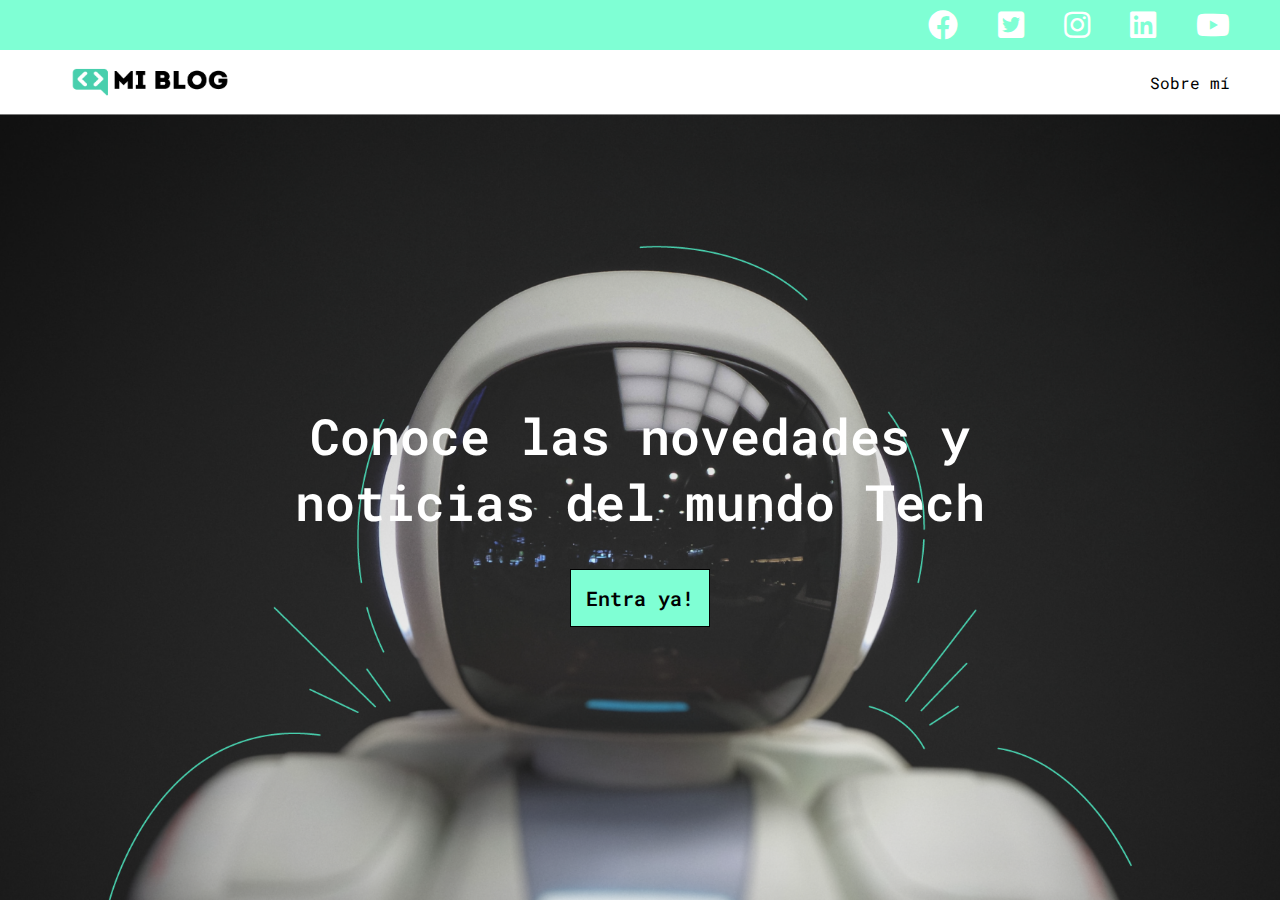
<file: index.html>
<!DOCTYPE html>
<html lang="en">
<head>
    <meta charset="UTF-8">
    <meta http-equiv="X-UA-Compatible" content="IE=edge">
    <meta name="viewport" content="width=device-width, initial-scale=1.0">
    <meta name="description" content="Página de un blog, clon de un blog">
    <meta name="keywords" content="blog, usuario, personal, práctica">
    <meta name="author" content="José Hernández" />
    <link rel="shortcut icon" type="image/jpg" href="assets/img/cover.png"/>
    <link rel="stylesheet" href="css/general_style.css">
    <link rel="stylesheet" href="css/tablet.css">
    <link rel="stylesheet" href="css/mobile.css">
    <link rel="preconnect" href="https://fonts.gstatic.com">
    <!--<link rel="stylesheet" href="assets/icons/fontawesome-free-6.1.1-web/css/all.min.css">-->
    <link rel="stylesheet" href="https://cdnjs.cloudflare.com/ajax/libs/font-awesome/5.15.3/css/all.min.css">
    <title>Index</title>
    <style>
        @import url('https://fonts.googleapis.com/css2?family=Roboto+Mono:ital,wght@0,100;0,200;0,300;0,400;0,500;0,600;0,700;1,100;1,200;1,300;1,400;1,500;1,600;1,700&family=Roboto+Slab:wght@100;200;300;400;500;600;700;800;900&family=Roboto:ital,wght@0,100;0,300;0,400;0,500;0,700;0,900;1,100;1,300;1,400;1,500;1,700;1,900&display=swap');:root{--font-general: 'Roboto mono', monospace;--color-transparent: transparent;--aquamarine-standard: aquamarine;--white-standard: white;--black-strong: black;--black-opacity-uno: rgba(0,0,0,0.9);--gray-middel: #e6e9ed}*{box-sizing:border-box;margin:0;padding:0}html{font-size:62.5%}body{font-size:1.6rem;width:100vw;height:100vh;font-family:var(--font-general)}.header{height:11.4rem}.header .header-icons-container{background-color:var(--aquamarine-standard);display:flex;justify-content:flex-end;align-items:center}.header .header-icons-container .icons-container{margin-right:2rem;margin-top:1rem;margin-bottom:1rem;display:flex}.header .header-icons-container .icons-container a{margin:0 1rem;color:var(--color-transparent)}.header .header-icons-container .icons-container i{font-size:3rem;color:var(--white-standard)}.nav{background-color:var(--white-standard);display:flex;justify-content:space-between}.nav .nav-logo-container{margin-left:5rem}.nav .nav-logo-container a img{height:6rem;width:20rem}.nav .nav-profile-links{margin-right:5rem;display:flex;justify-content:center;align-items:center}.nav .nav-profile-links a{color:var(--black-strong)}a{text-decoration:none}.main{height:calc(100vh - 114px)}.main .main-cover-title-button-container{height:100%;display:flex;justify-content:center;align-items:center;background-image:url("./assets/img/cover.png");background-repeat:no-repeat;background-size:cover;background-position:center}.main .main-cover-title-button-container .cover-title-button-container{display:flex;flex-direction:column;justify-content:center;align-items:center;max-width:70rem;margin:0 2rem}.main .main-cover-title-button-container .title-container{margin-bottom:5rem}.main .main-cover-title-button-container h1{text-align:center;color:var(--white-standard);font-size:5rem;font-weight:600}.main .main-cover-title-button-container .button-container a{text-decoration:none;font-weight:600;font-size:2rem;color:var(--black-strong);padding:1.5rem;background-color:var(--aquamarine-standard);border:0.1rem solid var(--black-strong)}@media (max-width:767px){.main .main-cover-title-button-container h1{font-size:3rem}}@media (max-width:575px){.header .header-icons-container{justify-content:center}.header .header-icons-container .icons-container{margin-right:0}.nav .nav-logo-container{margin-left:2rem}.nav .nav-profile-links{margin-right:2rem}}@media (max-width:480px){.main .main-cover-title-button-container h1{font-size:2rem}}@media (max-width:320px){.header{height:auto}.nav{background-color:var(--white-standard);display:flex;justify-content:center;align-items:center;flex-wrap:wrap}}
    </style>
</head>
<body>
    <!-- HEADER - SOCIAL - LOGO - NAV-->
    <header class="header">
        <!-- SOCIAL -->
        <section class="header-icons-container">
            <div class="icons-container">
                <a href="https://es-la.facebook.com/" target="_blank">
                    <i class="fab fa-facebook"></i>
                    a
                </a>
                <a href="https://twitter.com/home?lang=es" target="_blank">
                    <i class="fab fa-twitter-square"></i>
                    a
                </a>
                <a href="https://www.instagram.com/?hl=es-la" target="_blank">
                    <i class="fab fa-instagram"></i>
                    a
                </a>
                <a href="https://ve.linkedin.com/" target="_blank">
                    <i class="fab fa-linkedin"></i>
                    a
                </a>
                <a href="https://www.youtube.com/" target="_blank">
                    <i class="fab fa-youtube"></i>
                    a
                </a>
            </div>
        </section>
        <!-- NAV - LOGO Y LINKS-->
        <nav class="nav">
            <!-- LOGO-->
            <section class="nav-logo-container">
                <a href="index.html">
                   <img src="assets/img/logo-negro.png" alt="Logo de mi blog" title="Logo">
                </a>
            </section>
            <!-- LINKS -->
            <section class="nav-profile-links">
                <a href="perfil.html">Sobre mí</a>
            </section>
        </nav>
    </header>
    <!-- MAIN - IMAGEN CON TITULO - BOTON-->
    <main class="main">
        <!-- IMAGEN CON TITULO - BOTON -->
        <section class="main-cover-title-button-container">
            <!-- IMAGEN -->
            <section class="cover-title-button-container">
                <!-- TITULO -->
                <section class="title-container">
                    <h1>Conoce las novedades y noticias del mundo Tech</h1>
                </section>
                <!-- BOTON -->
                <section class="button-container">
                    <a href="blogs.html">Entra ya!</a>
                </section>
            </section>
        </section>
    </main>
</body>
</html>
</file>
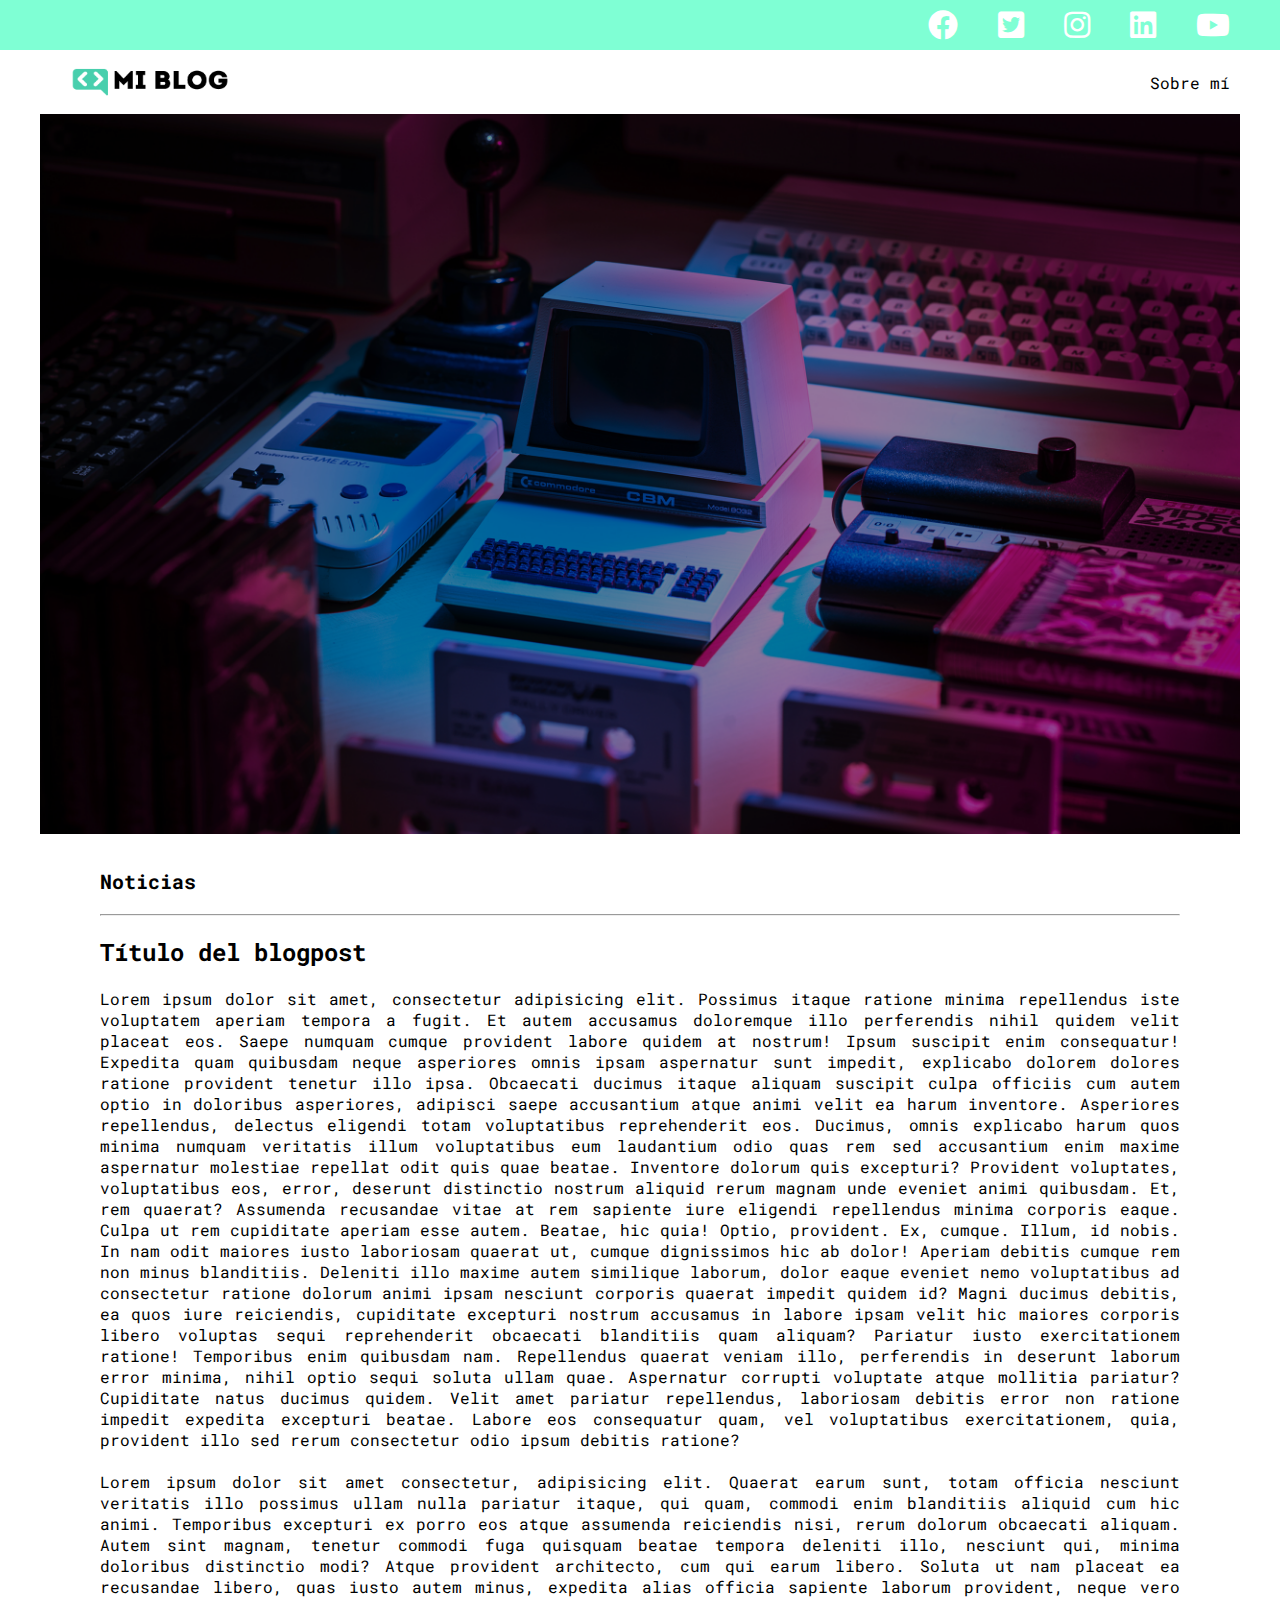
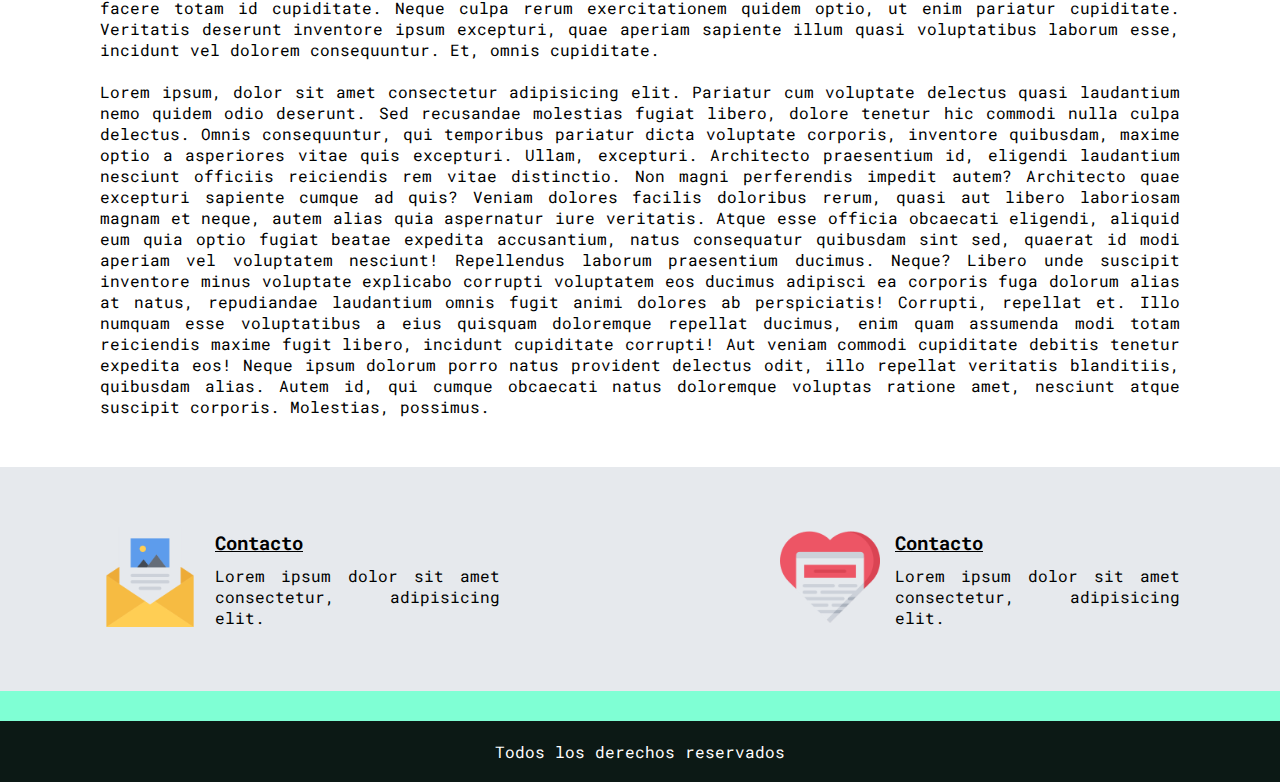
<file: blog_details.html>
<!DOCTYPE html>
<html lang="en">
<head>
    <meta charset="UTF-8">
    <meta http-equiv="X-UA-Compatible" content="IE=edge">
    <meta name="viewport" content="width=device-width, initial-scale=1.0">
    <meta name="description" content="Detalle de un blog, clon de un blog">
    <meta name="keywords" content="blog, usuario, personal, práctica">
    <meta name="author" content="José Hernández" />
    <link rel="shortcut icon" type="image/jpg" href="assets/img/cover.png"/>
    <link rel="stylesheet" href="css/general_style.css">
    <link rel="stylesheet" href="css/tablet.css">
    <link rel="stylesheet" href="css/mobile.css">
    <link rel="preconnect" href="https://fonts.gstatic.com">
    <!--<link rel="stylesheet" href="assets/icons/fontawesome-free-6.1.1-web/css/all.min.css">-->
    <link rel="stylesheet" href="https://cdnjs.cloudflare.com/ajax/libs/font-awesome/5.15.3/css/all.min.css">
    <title>Blog Details</title>
    <style>
        @import url('https://fonts.googleapis.com/css2?family=Roboto+Mono:ital,wght@0,100;0,200;0,300;0,400;0,500;0,600;0,700;1,100;1,200;1,300;1,400;1,500;1,600;1,700&family=Roboto+Slab:wght@100;200;300;400;500;600;700;800;900&family=Roboto:ital,wght@0,100;0,300;0,400;0,500;0,700;0,900;1,100;1,300;1,400;1,500;1,700;1,900&display=swap');:root{--font-general: 'Roboto mono', monospace;--color-transparent: transparent;--aquamarine-standard: aquamarine;--white-standard: white;--black-strong: black;--black-opacity-uno: rgba(0,0,0,0.9);--gray-middel: #e6e9ed}*{box-sizing:border-box;margin:0;padding:0}html{font-size:62.5%}body{font-size:1.6rem;width:100vw;height:100vh;font-family:var(--font-general)}.header{height:11.4rem}.header .header-icons-container{background-color:var(--aquamarine-standard);display:flex;justify-content:flex-end;align-items:center}.header .header-icons-container .icons-container{margin-right:2rem;margin-top:1rem;margin-bottom:1rem;display:flex}.header .header-icons-container .icons-container a{margin:0 1rem;color:var(--color-transparent)}.header .header-icons-container .icons-container i{font-size:3rem;color:var(--white-standard)}.nav{background-color:var(--white-standard);display:flex;justify-content:space-between}.nav .nav-logo-container{margin-left:5rem}.nav .nav-logo-container a img{height:6rem;width:20rem}.nav .nav-profile-links{margin-right:5rem;display:flex;justify-content:center;align-items:center}.nav .nav-profile-links a{color:var(--black-strong)}a{text-decoration:none}.blogs-main-detalle-post .blogs-detalle-post-container{width:100%}.blogs-main-detalle-post .blogs-detalle-post-container .blogs-detalle-post-image-title-container{padding:0 4rem}.blogs-main-detalle-post .blogs-detalle-post-container .blogs-detalle-post-image-title-container .blogs-detalle-post-image img{object-fit:cover;object-position:center;width:100%}.blogs-main-detalle-post .blogs-detalle-post-container .blogs-detalle-post-title-info-container h1{font-size:2rem}.blogs-main-detalle-post hr{margin:2rem 0}.blogs-main-detalle-post .blogs-detalle-post-title-info-container{margin-top:3rem;margin-bottom:5rem;padding:0 10rem}.blogs-main-detalle-post .blogs-detalle-post-title-info-container h2{margin-bottom:2rem}.blogs-main-detalle-post .blogs-detalle-post-title-info-container p{text-align:justify}@media (max-width:767px){.blogs-main-detalle-post .blogs-detalle-post-title-info-container{padding:0 4rem}}@media (max-width:575px){.header .header-icons-container{justify-content:center}.header .header-icons-container .icons-container{margin-right:0}.nav .nav-logo-container{margin-left:2rem}.nav .nav-profile-links{margin-right:2rem}}@media (max-width:320px){.header{height:auto}.nav{background-color:var(--white-standard);display:flex;justify-content:center;align-items:center;flex-wrap:wrap}}
    </style>
</head>
<body>
    <!-- HEADER - SOCIAL - LOGO - NAV-->
    <header class="header">
        <!-- SOCIAL -->
        <section class="header-icons-container">
            <div class="icons-container">
                <a href="https://es-la.facebook.com/" target="_blank">
                    <i class="fab fa-facebook"></i>
                    a
                </a>
                <a href="https://twitter.com/home?lang=es" target="_blank">
                    <i class="fab fa-twitter-square"></i>
                    a
                </a>
                <a href="https://www.instagram.com/?hl=es-la" target="_blank">
                    <i class="fab fa-instagram"></i>
                    a
                </a>
                <a href="https://ve.linkedin.com/" target="_blank">
                    <i class="fab fa-linkedin"></i>
                    a
                </a>
                <a href="https://www.youtube.com/" target="_blank">
                    <i class="fab fa-youtube"></i>
                    a
                </a>
            </div>
        </section>
        <!-- NAV - LOGO Y LINKS-->
        <nav class="nav">
            <!-- LOGO-->
            <section class="nav-logo-container">
                <a href="index.html">
                   <img src="assets/img/logo-negro.png" alt="Logo de mi blog" title="Logo">
                </a>
            </section>
            <!-- LINKS -->
            <section class="nav-profile-links">
                <a href="perfil.html">Sobre mí</a>
            </section>
        </nav>
    </header>
    <!-- MAIN BLOG DETAILS - IMAGEN PRINCIPAL - TITULO - PARRAFOS -->
    <main class="blogs-main-detalle-post">
        <!-- IMAGEN PRINCIPAL - TITULO - PARRAFOS -->
        <section class="blogs-detalle-post-container">
            <!-- IMAGEN PRINCIPAL -->
            <section class="blogs-detalle-post-image-title-container">
                <figure class="blogs-detalle-post-image">
                    <img src="assets/img/main-news-img.png" alt="Imagen artículo principal" title="Artículo principal">
                </figure>
            </section>
            <!-- TITULO - PARRAFOS -->
            <section class="blogs-detalle-post-title-info-container">
                <!-- TITULO UNO -->
                <h1>Noticias</h1>
                <hr>
                <!-- TITULO DOS -->
                <h2>Título del blogpost</h2>
                <!-- PARRAFO -->
                <p>
                    Lorem ipsum dolor sit amet, consectetur adipisicing elit. Possimus itaque ratione minima repellendus iste voluptatem aperiam tempora a fugit. Et autem accusamus doloremque illo perferendis nihil quidem velit placeat eos.
                    Saepe numquam cumque provident labore quidem at nostrum! Ipsum suscipit enim consequatur! Expedita quam quibusdam neque asperiores omnis ipsam aspernatur sunt impedit, explicabo dolorem dolores ratione provident tenetur illo ipsa.
                    Obcaecati ducimus itaque aliquam suscipit culpa officiis cum autem optio in doloribus asperiores, adipisci saepe accusantium atque animi velit ea harum inventore. Asperiores repellendus, delectus eligendi totam voluptatibus reprehenderit eos.
                    Ducimus, omnis explicabo harum quos minima numquam veritatis illum voluptatibus eum laudantium odio quas rem sed accusantium enim maxime aspernatur molestiae repellat odit quis quae beatae. Inventore dolorum quis excepturi?
                    Provident voluptates, voluptatibus eos, error, deserunt distinctio nostrum aliquid rerum magnam unde eveniet animi quibusdam. Et, rem quaerat? Assumenda recusandae vitae at rem sapiente iure eligendi repellendus minima corporis eaque.
                    Culpa ut rem cupiditate aperiam esse autem. Beatae, hic quia! Optio, provident. Ex, cumque. Illum, id nobis. In nam odit maiores iusto laboriosam quaerat ut, cumque dignissimos hic ab dolor!
                    Aperiam debitis cumque rem non minus blanditiis. Deleniti illo maxime autem similique laborum, dolor eaque eveniet nemo voluptatibus ad consectetur ratione dolorum animi ipsam nesciunt corporis quaerat impedit quidem id?
                    Magni ducimus debitis, ea quos iure reiciendis, cupiditate excepturi nostrum accusamus in labore ipsam velit hic maiores corporis libero voluptas sequi reprehenderit obcaecati blanditiis quam aliquam? Pariatur iusto exercitationem ratione!
                    Temporibus enim quibusdam nam. Repellendus quaerat veniam illo, perferendis in deserunt laborum error minima, nihil optio sequi soluta ullam quae. Aspernatur corrupti voluptate atque mollitia pariatur? Cupiditate natus ducimus quidem.
                    Velit amet pariatur repellendus, laboriosam debitis error non ratione impedit expedita excepturi beatae. Labore eos consequatur quam, vel voluptatibus exercitationem, quia, provident illo sed rerum consectetur odio ipsum debitis ratione?
                </p>
                <br>
                <!-- PARRAFO -->
                <p>
                    Lorem ipsum dolor sit amet consectetur, adipisicing elit. Quaerat earum sunt, totam officia nesciunt veritatis illo possimus ullam nulla pariatur itaque, qui quam, commodi enim blanditiis aliquid cum hic animi.
                    Temporibus excepturi ex porro eos atque assumenda reiciendis nisi, rerum dolorum obcaecati aliquam. Autem sint magnam, tenetur commodi fuga quisquam beatae tempora deleniti illo, nesciunt qui, minima doloribus distinctio modi?
                    Atque provident architecto, cum qui earum libero. Soluta ut nam placeat ea recusandae libero, quas iusto autem minus, expedita alias officia sapiente laborum provident, neque vero facere totam id cupiditate.
                    Neque culpa rerum exercitationem quidem optio, ut enim pariatur cupiditate. Veritatis deserunt inventore ipsum excepturi, quae aperiam sapiente illum quasi voluptatibus laborum esse, incidunt vel dolorem consequuntur. Et, omnis cupiditate.
                </p>
                <br>
                <!-- PARRAFO -->
                <p>
                    Lorem ipsum, dolor sit amet consectetur adipisicing elit. Pariatur cum voluptate delectus quasi laudantium nemo quidem odio deserunt. Sed recusandae molestias fugiat libero, dolore tenetur hic commodi nulla culpa delectus.
                    Omnis consequuntur, qui temporibus pariatur dicta voluptate corporis, inventore quibusdam, maxime optio a asperiores vitae quis excepturi. Ullam, excepturi. Architecto praesentium id, eligendi laudantium nesciunt officiis reiciendis rem vitae distinctio.
                    Non magni perferendis impedit autem? Architecto quae excepturi sapiente cumque ad quis? Veniam dolores facilis doloribus rerum, quasi aut libero laboriosam magnam et neque, autem alias quia aspernatur iure veritatis.
                    Atque esse officia obcaecati eligendi, aliquid eum quia optio fugiat beatae expedita accusantium, natus consequatur quibusdam sint sed, quaerat id modi aperiam vel voluptatem nesciunt! Repellendus laborum praesentium ducimus. Neque?
                    Libero unde suscipit inventore minus voluptate explicabo corrupti voluptatem eos ducimus adipisci ea corporis fuga dolorum alias at natus, repudiandae laudantium omnis fugit animi dolores ab perspiciatis! Corrupti, repellat et.
                    Illo numquam esse voluptatibus a eius quisquam doloremque repellat ducimus, enim quam assumenda modi totam reiciendis maxime fugit libero, incidunt cupiditate corrupti! Aut veniam commodi cupiditate debitis tenetur expedita eos!
                    Neque ipsum dolorum porro natus provident delectus odit, illo repellat veritatis blanditiis, quibusdam alias. Autem id, qui cumque obcaecati natus doloremque voluptas ratione amet, nesciunt atque suscipit corporis. Molestias, possimus.
                </p>     
            </section>
        </section>
    </main>
        <!-- SECCION CONTACT - EMAIL - CORAZON -->
        <section class="blog-main-contact-container">
            <!-- EMAIL - CORAZON -->
            <section class="blog-general-contact-like-container">
                <!-- EMAIL -->
                <article class="blog-contact-like-container">
                    <!-- IMAGEN -->
                    <figure class="blog-contact-like-image-container">
                        <img src="assets/img/013-newsletter.png" alt="Imagen email" title="Email">
                    </figure>
                    <!-- TITULO - PARRAFO -->
                    <div class="blog-contact-like-info-container">
                        <h3>Contacto</h3>
                        <p>
                            Lorem ipsum dolor sit amet consectetur, adipisicing elit. 
                        </p>
                    </div>
                </article>
                <!-- CORAZON -->
                <article class="blog-contact-like-container">
                     <!-- IMAGEN -->
                    <figure class="blog-contact-like-image-container">
                        <img src="assets/img/006-like.png" alt="Imagen like" title="Like">
                    </figure>
                     <!-- TITULO - PARRAFO -->
                    <div class="blog-contact-like-info-container">
                        <h3>Contacto</h3>
                        <p>
                            Lorem ipsum dolor sit amet consectetur, adipisicing elit. 
                        </p>
                    </div>
        
                </article>
            </section>
        </section>
    <!-- FOOTER -->
    <footer class="footer-container">
        <section class="copyright-container">
            <p>Todos los derechos reservados</p>
        </section>
    </footer>   
</body>
</html>
</file>
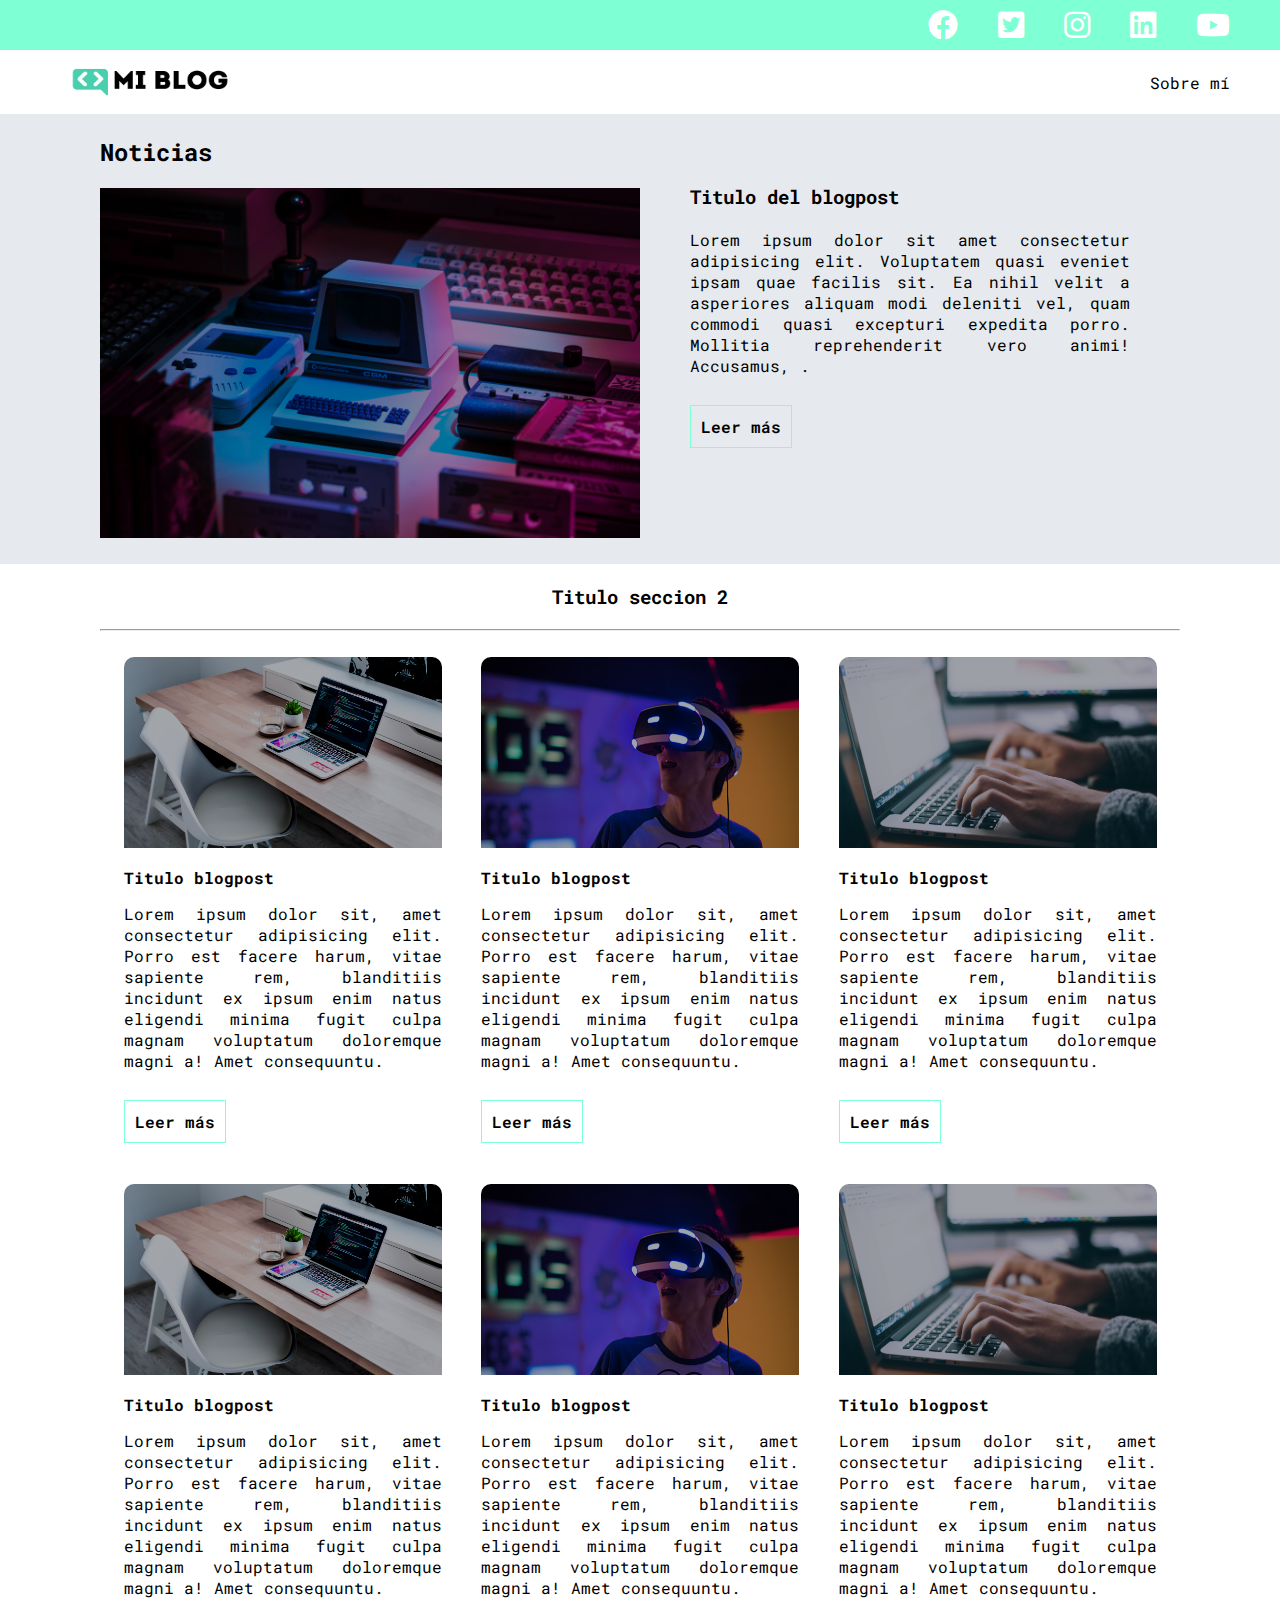
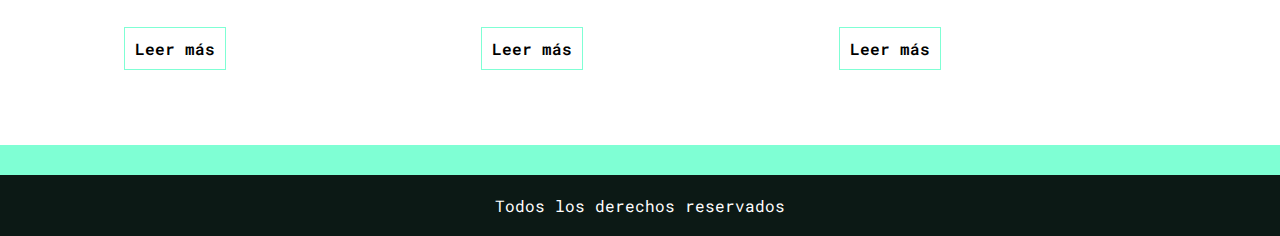
<file: blogs.html>
<!DOCTYPE html>
<html lang="en">
<head>
    <meta charset="UTF-8">
    <meta http-equiv="X-UA-Compatible" content="IE=edge">
    <meta name="viewport" content="width=device-width, initial-scale=1.0">
    <meta name="description" content="Todos los blogs, clon de un blog">
    <meta name="keywords" content="blog, usuario, personal, práctica">
    <meta name="author" content="José Hernández" />
    <link rel="shortcut icon" type="image/jpg" href="assets/img/cover.png"/>
    <link rel="stylesheet" href="css/general_style.css">
    <link rel="stylesheet" href="css/tablet.css">
    <link rel="stylesheet" href="css/mobile.css">
    <link rel="preconnect" href="https://fonts.gstatic.com">
    <!--<link rel="stylesheet" href="assets/icons/fontawesome-free-6.1.1-web/css/all.min.css">-->
    <link rel="stylesheet" href="https://cdnjs.cloudflare.com/ajax/libs/font-awesome/5.15.3/css/all.min.css">
    <title>Blogs</title>
    <style>
        @import url('https://fonts.googleapis.com/css2?family=Roboto+Mono:ital,wght@0,100;0,200;0,300;0,400;0,500;0,600;0,700;1,100;1,200;1,300;1,400;1,500;1,600;1,700&family=Roboto+Slab:wght@100;200;300;400;500;600;700;800;900&family=Roboto:ital,wght@0,100;0,300;0,400;0,500;0,700;0,900;1,100;1,300;1,400;1,500;1,700;1,900&display=swap');:root{--font-general: 'Roboto mono', monospace;--color-transparent: transparent;--aquamarine-standard: aquamarine;--white-standard: white;--black-strong: black;--black-opacity-uno: rgba(0,0,0,0.9);--gray-middel: #e6e9ed}*{box-sizing:border-box;margin:0;padding:0}html{font-size:62.5%}body{font-size:1.6rem;width:100vw;height:100vh;font-family:var(--font-general)}.header{height:11.4rem}.header .header-icons-container{background-color:var(--aquamarine-standard);display:flex;justify-content:flex-end;align-items:center}.header .header-icons-container .icons-container{margin-right:2rem;margin-top:1rem;margin-bottom:1rem;display:flex}.header .header-icons-container .icons-container a{margin:0 1rem;color:var(--color-transparent)}.header .header-icons-container .icons-container i{font-size:3rem;color:var(--white-standard)}.nav{background-color:var(--white-standard);display:flex;justify-content:space-between}.nav .nav-logo-container{margin-left:5rem}.nav .nav-logo-container a img{height:6rem;width:20rem}.nav .nav-profile-links{margin-right:5rem;display:flex;justify-content:center;align-items:center}.nav .nav-profile-links a{color:var(--black-strong)}a{text-decoration:none}.blogs-main-news-post{width:100%}.blogs-main-news-post .blogs-news-container{background-color:var(--gray-middel);display:flex;justify-content:center;align-items:center;padding:2rem 10rem}.blogs-main-news-post .blogs-news-container .blogs-news-title-image-container{width:50%}.blogs-main-news-post .blogs-news-container .blogs-news-title-image-container h2{margin-bottom:2rem}.blogs-main-news-post .blogs-news-container .blogs-news-title-image-container .blogs-news-image-container img{width:100%;height:35rem;object-fit:cover;object-position:center}.blogs-news-info-title-description-button-container{width:50%}.blogs-news-info-title-description-button-container .blogs-news-title-description-button-container{margin-top:5rem;margin-left:5rem;margin-right:5rem;height:36rem;overflow:scroll}.blogs-news-info-title-description-button-container .blogs-news-title-description-button-container h3{margin-bottom:2rem}.blogs-news-info-title-description-button-container .blogs-news-title-description-button-container p{text-align:justify}.blogs-button-container{padding:4rem 0}.blogs-button-container a{text-decoration:none;font-weight:600;font-size:1.6rem;color:var(--black-strong);padding:1rem;border:0.1rem solid var(--aquamarine-standard)}.blogs-post-container{background-color:var(--white-standard);padding:2rem 10rem 4rem 10rem}.blogs-post-container h3{text-align:center}.blogs-post-container hr{margin:2rem 0}.blogs-post-container .blogs-post-info-image-title-description-button-container{display:flex;justify-content:space-evenly;align-items:center;flex-wrap:wrap}.blogs-post-container .blogs-post-info-image-title-description-button-container .blogs-news-image-title-description-button-container{background-color:var(--white-standard);width:32rem;border:0.1rem solid var(--color-transparent);border-radius:1rem;margin:0.5rem 1.5rem 0.5rem 1.5rem}.blogs-post-container .blogs-post-info-image-title-description-button-container .blogs-news-image-title-description-button-container img{object-fit:cover;object-position:center;width:100%;border-top-left-radius:1rem;border-top-right-radius:1rem}.blogs-post-container .blogs-post-info-image-title-description-button-container .blogs-news-image-title-description-button-container h4{margin:1.5rem 0}.blogs-post-container .blogs-post-info-image-title-description-button-container .blogs-news-image-title-description-button-container p{text-align:justify}@media (max-width:1023px){.blogs-main-news-post .blogs-news-container{display:block;padding:2rem 4rem}.blogs-post-container{padding:2rem 2.5rem 4rem 2.5rem}.blogs-main-news-post .blogs-news-container .blogs-news-title-image-container{width:100%}.blogs-news-info-title-description-button-container{width:100%}.blogs-news-info-title-description-button-container .blogs-news-title-description-button-container{margin-top:2.5rem;margin-left:0;margin-right:0;height:auto;overflow:auto}}@media (max-width:575px){.header .header-icons-container{justify-content:center}.header .header-icons-container .icons-container{margin-right:0}.nav .nav-logo-container{margin-left:2rem}.nav .nav-profile-links{margin-right:2rem}}@media (max-width:320px){.header{height:auto}.nav{background-color:var(--white-standard);display:flex;justify-content:center;align-items:center;flex-wrap:wrap}}
    </style>
</head>
<body>
    <!-- HEADER - SOCIAL - LOGO - NAV -->
    <header class="header">
        <!-- SOCIAL -->
        <section class="header-icons-container">
            <div class="icons-container">
                <a href="https://es-la.facebook.com/" target="_blank">
                    <i class="fab fa-facebook"></i>
                    a
                </a>
                <a href="https://twitter.com/home?lang=es" target="_blank">
                    <i class="fab fa-twitter-square"></i>
                    a
                </a>
                <a href="https://www.instagram.com/?hl=es-la" target="_blank">
                    <i class="fab fa-instagram"></i>
                    a
                </a>
                <a href="https://ve.linkedin.com/" target="_blank">
                    <i class="fab fa-linkedin"></i>
                    a
                </a>
                <a href="https://www.youtube.com/" target="_blank">
                    <i class="fab fa-youtube"></i>
                    a
                </a>
            </div>
        </section>
        <!-- NAV - LOGO Y LINKS-->
        <nav class="nav">
            <!-- LOGO-->
            <section class="nav-logo-container">
                <a href="index.html">
                   <img src="assets/img/logo-negro.png" alt="Logo de mi blog" title="Logo">
                </a>
            </section>
            <!-- LINKS -->
            <section class="nav-profile-links">
                <a href="perfil.html">Sobre mí</a>
            </section>
        </nav>
    </header>
    <!-- MAIN - SECCION NOTICIA - BLOGS -->
    <main class="blogs-main-news-post">
        <!-- SECCION NOTICIA -->
        <section class="blogs-news-container">
            <!-- TITULO PRINCIPAL - IMAGEN -->
            <section class="blogs-news-title-image-container">
                <h2>Noticias</h2>
                <figure class="blogs-news-image-container">
                    <img src="assets/img/main-news-img.png" alt="Imagen artículo principal" title="Artículo principal">
                </figure>
            </section>
            <!-- TITULO NOTICIA - PARRAFO - BOTON -->
            <section class="blogs-news-info-title-description-button-container">
                <article class="blogs-news-title-description-button-container">
                    <h3>Titulo del blogpost</h3>
                    <p>Lorem ipsum dolor sit amet consectetur adipisicing elit. Voluptatem quasi eveniet ipsam quae facilis sit. Ea nihil velit a asperiores aliquam modi deleniti vel, quam commodi quasi excepturi expedita porro.
                    Mollitia reprehenderit vero animi! Accusamus, .</p>
                    <div class="blogs-button-container">
                        <a href="blog_details.html" class="">Leer más</a>
                    </div>
                </article>
            </section>
        </section>
        <!-- SECCION BLOGS -->
        <section class="blogs-post-container">
            <!-- TITULO PRINCIPAL -->
            <h3>Titulo seccion 2</h3>
            <hr>
            <!-- SECCION LISTA DE BLOGS -->
            <section class="blogs-post-info-image-title-description-button-container">
                <!-- BLOG -->
                <article class="blogs-news-image-title-description-button-container">
                    <!-- IMAGEN BLOG -->
                    <img src="assets/img/post-2.png" alt="Imagen artículo uno" title="Artículo uno">
                    <!-- TITULO -->
                    <h4>Titulo blogpost</h4>
                    <!-- PARRAFO -->
                    <p>
                        Lorem ipsum dolor sit, amet consectetur adipisicing elit. Porro est facere harum, vitae sapiente rem, blanditiis incidunt ex ipsum enim natus eligendi minima fugit culpa magnam voluptatum doloremque magni a!
                        Amet consequuntu.
                    </p>
                    <!-- BOTON -->
                    <div class="blogs-button-container">
                        <a href="blog_details.html">Leer más</a>
                    </div>
                </article>
                <!-- BLOG -->
                <article class="blogs-news-image-title-description-button-container">
                    <!-- IMAGEN BLOG -->
                    <img src="assets/img/post-1.png" alt="Imagen artículo dos" title="Artículo dos">
                    <!-- TITULO -->
                    <h4>Titulo blogpost</h4>
                    <!-- PARRAFO -->
                    <p>
                        Lorem ipsum dolor sit, amet consectetur adipisicing elit. Porro est facere harum, vitae sapiente rem, blanditiis incidunt ex ipsum enim natus eligendi minima fugit culpa magnam voluptatum doloremque magni a!
                        Amet consequuntu.
                    </p>
                    <!-- BOTON -->
                    <div class="blogs-button-container">
                        <a href="blog_details.html">Leer más</a>
                    </div>
                </article>
                <!-- BLOG -->
                <article class="blogs-news-image-title-description-button-container">
                    <!-- IMAGEN BLOG -->
                    <img src="assets/img/post-3.png" alt="Imagen artículo tres" title="Artículo tres">
                    <!-- TITULO -->
                    <h4>Titulo blogpost</h4>
                    <!-- PARRAFO -->
                    <p>
                        Lorem ipsum dolor sit, amet consectetur adipisicing elit. Porro est facere harum, vitae sapiente rem, blanditiis incidunt ex ipsum enim natus eligendi minima fugit culpa magnam voluptatum doloremque magni a!
                        Amet consequuntu.
                    </p>
                    <!-- BOTON -->
                    <div class="blogs-button-container">
                        <a href="blog_details.html">Leer más</a>
                    </div>
                </article>
                <!-- BLOG -->
                <article class="blogs-news-image-title-description-button-container">
                    <!-- IMAGEN BLOG -->
                    <img src="assets/img/post-2.png" alt="Imagen artículo uno" title="Artículo uno">
                    <!-- TITULO -->
                    <h4>Titulo blogpost</h4>
                    <!-- PARRAFO -->
                    <p>
                        Lorem ipsum dolor sit, amet consectetur adipisicing elit. Porro est facere harum, vitae sapiente rem, blanditiis incidunt ex ipsum enim natus eligendi minima fugit culpa magnam voluptatum doloremque magni a!
                        Amet consequuntu.
                    </p>
                    <!-- BOTON -->
                    <div class="blogs-button-container">
                        <a href="blog_details.html">Leer más</a>
                    </div>
                </article>
                <!-- BLOG -->
                <article class="blogs-news-image-title-description-button-container">
                    <!-- IMAGEN BLOG -->
                    <img src="assets/img/post-1.png" alt="Imagen artículo dos" title="Artículo dos">
                    <!-- TITULO -->
                    <h4>Titulo blogpost</h4>
                    <!-- PARRAFO -->
                    <p>
                        Lorem ipsum dolor sit, amet consectetur adipisicing elit. Porro est facere harum, vitae sapiente rem, blanditiis incidunt ex ipsum enim natus eligendi minima fugit culpa magnam voluptatum doloremque magni a!
                        Amet consequuntu.
                    </p>
                    <!-- BOTON -->
                    <div class="blogs-button-container">
                        <a href="blog_details.html">Leer más</a>
                    </div>
                </article>
                <!-- BLOG -->
                <article class="blogs-news-image-title-description-button-container">
                    <!-- IMAGEN BLOG -->
                    <img src="assets/img/post-3.png" alt="Imagen artículo tres" title="Artículo tres">
                    <!-- TITULO -->
                    <h4>Titulo blogpost</h4>
                    <!-- PARRAFO -->
                    <p>
                        Lorem ipsum dolor sit, amet consectetur adipisicing elit. Porro est facere harum, vitae sapiente rem, blanditiis incidunt ex ipsum enim natus eligendi minima fugit culpa magnam voluptatum doloremque magni a!
                        Amet consequuntu.
                    </p>
                    <!-- BOTON -->
                    <div class="blogs-button-container">
                        <a href="blog_details.html">Leer más</a>
                    </div>
                </article>
            </section>
        </section>
    </main>
    <!-- FOOTER -->
    <footer class="footer-container">
        <section class="copyright-container">
            <p>Todos los derechos reservados</p>
        </section>
    </footer> 
</body>
</html>
</file>
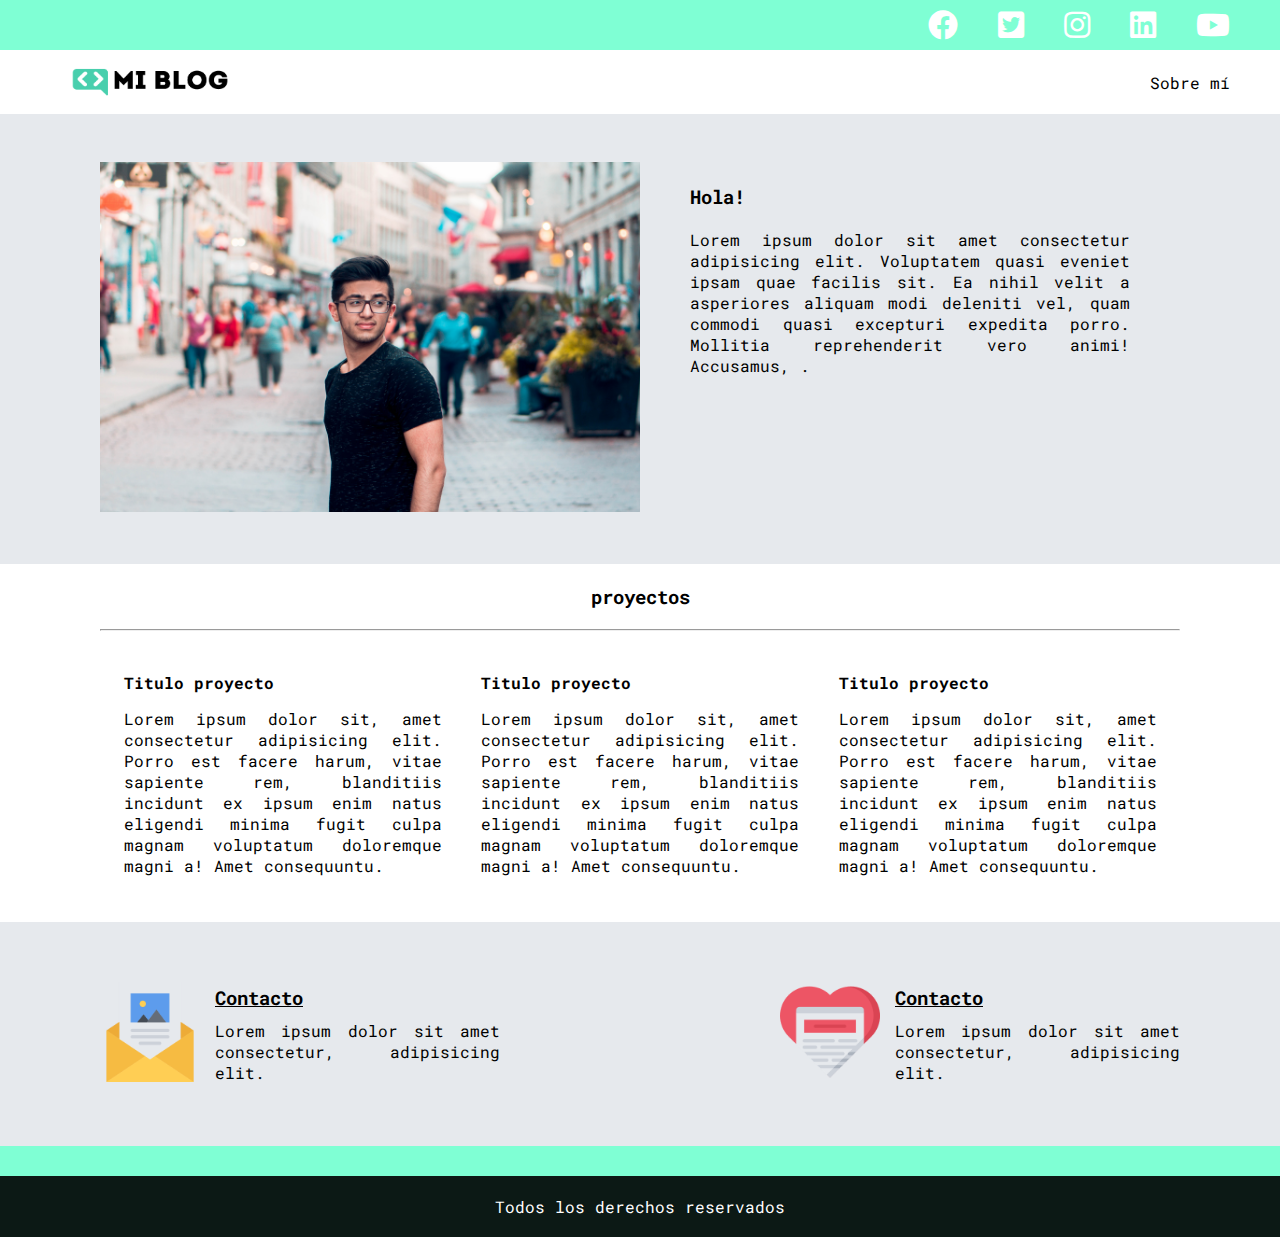
<file: perfil.html>
<!DOCTYPE html>
<html lang="en">
<head>
    <meta charset="UTF-8">
    <meta http-equiv="X-UA-Compatible" content="IE=edge">
    <meta name="viewport" content="width=device-width, initial-scale=1.0">
    <meta name="description" content="Perfil de un blog, clon de un blog">
    <meta name="keywords" content="blog, usuario, personal, práctica">
    <meta name="author" content="José Hernández" />
    <link rel="shortcut icon" type="image/jpg" href="assets/img/cover.png"/>
    <link rel="stylesheet" href="css/general_style.css">
    <link rel="stylesheet" href="css/tablet.css">
    <link rel="stylesheet" href="css/mobile.css">
    <link rel="preconnect" href="https://fonts.gstatic.com">
    <!--<link rel="stylesheet" href="assets/icons/fontawesome-free-6.1.1-web/css/all.min.css">-->
    <link rel="stylesheet" href="https://cdnjs.cloudflare.com/ajax/libs/font-awesome/5.15.3/css/all.min.css">
    <title>Perfil</title>
    <style>
        @import url('https://fonts.googleapis.com/css2?family=Roboto+Mono:ital,wght@0,100;0,200;0,300;0,400;0,500;0,600;0,700;1,100;1,200;1,300;1,400;1,500;1,600;1,700&family=Roboto+Slab:wght@100;200;300;400;500;600;700;800;900&family=Roboto:ital,wght@0,100;0,300;0,400;0,500;0,700;0,900;1,100;1,300;1,400;1,500;1,700;1,900&display=swap');:root{--font-general: 'Roboto mono', monospace;--color-transparent: transparent;--aquamarine-standard: aquamarine;--white-standard: white;--black-strong: black;--black-opacity-uno: rgba(0,0,0,0.9);--gray-middel: #e6e9ed}*{box-sizing:border-box;margin:0;padding:0}html{font-size:62.5%}body{font-size:1.6rem;width:100vw;height:100vh;font-family:var(--font-general)}.header{height:11.4rem}.header .header-icons-container{background-color:var(--aquamarine-standard);display:flex;justify-content:flex-end;align-items:center}.header .header-icons-container .icons-container{margin-right:2rem;margin-top:1rem;margin-bottom:1rem;display:flex}.header .header-icons-container .icons-container a{margin:0 1rem;color:var(--color-transparent)}.header .header-icons-container .icons-container i{font-size:3rem;color:var(--white-standard)}.nav{background-color:var(--white-standard);display:flex;justify-content:space-between}.nav .nav-logo-container{margin-left:5rem}.nav .nav-logo-container a img{height:6rem;width:20rem}.nav .nav-profile-links{margin-right:5rem;display:flex;justify-content:center;align-items:center}.nav .nav-profile-links a{color:var(--black-strong)}a{text-decoration:none}.blogs-main-news-post{width:100%}.blogs-main-news-post .blogs-news-container{background-color:var(--gray-middel);display:flex;justify-content:center;align-items:center;padding:2rem 10rem}.blogs-main-news-post .blogs-news-container .blogs-news-title-image-container{width:50%}.blogs-main-news-post .blogs-news-container .blogs-news-title-image-container .blogs-news-image-container img{width:100%;height:35rem;object-fit:cover;object-position:center}.blogs-news-info-title-description-button-container{width:50%}.blogs-news-info-title-description-button-container .blogs-news-title-description-button-container{margin-top:5rem;margin-left:5rem;margin-right:5rem;height:36rem;overflow:scroll}.blogs-news-info-title-description-button-container .blogs-news-title-description-button-container h3{margin-bottom:2rem}.blogs-news-info-title-description-button-container .blogs-news-title-description-button-container p{text-align:justify}.blogs-post-container{background-color:var(--white-standard);padding:2rem 10rem 4rem 10rem}.blogs-post-container h3{text-align:center}.blogs-post-container hr{margin:2rem 0}.blogs-post-container .blogs-post-info-image-title-description-button-container{display:flex;justify-content:space-evenly;align-items:center;flex-wrap:wrap}.blogs-post-container .blogs-post-info-image-title-description-button-container .blogs-news-image-title-description-button-container{background-color:var(--white-standard);width:32rem;border:0.1rem solid var(--color-transparent);border-radius:1rem;margin:0.5rem 1.5rem 0.5rem 1.5rem}.blogs-post-container .blogs-post-info-image-title-description-button-container .blogs-news-image-title-description-button-container h4{margin:1.5rem 0}.blogs-post-container .blogs-post-info-image-title-description-button-container .blogs-news-image-title-description-button-container p{text-align:justify}.blog-main-contact-container .blog-general-contact-like-container{background-color:var(--gray-middel);display:flex;justify-content:space-between;align-items:center;flex-wrap:wrap;padding:6rem 10rem}.blog-main-contact-container .blog-general-contact-like-container .blog-contact-like-container{display:flex;justify-content:center;align-items:center;width:40rem}.blog-main-contact-container .blog-general-contact-like-container .blog-contact-like-container .blog-contact-like-image-container img{width:10rem}.blog-main-contact-container .blog-general-contact-like-container .blog-contact-like-container .blog-contact-like-info-container{margin-left:1.5rem}.blog-main-contact-container .blog-general-contact-like-container .blog-contact-like-container .blog-contact-like-info-container h3{text-decoration:underline;margin-bottom:1rem}.blog-main-contact-container .blog-general-contact-like-container .blog-contact-like-container .blog-contact-like-info-container p{text-align:justify}@media (max-width:1023px){.blogs-main-news-post .blogs-news-container{display:block;padding:2rem 4rem}.blogs-post-container{padding:2rem 2.5rem 4rem 2.5rem}.blogs-main-news-post .blogs-news-container .blogs-news-title-image-container{width:100%}.blogs-news-info-title-description-button-container{width:100%}.blogs-news-info-title-description-button-container .blogs-news-title-description-button-container{margin-top:2.5rem;margin-left:0;margin-right:0;height:auto;overflow:auto}.blog-main-contact-container .blog-general-contact-like-container .blog-contact-like-container{justify-content:center;width:100%}.blog-main-contact-container .blog-general-contact-like-container .blog-contact-like-container:first-child{margin-bottom:1.5rem}}@media (max-width:767px){.blog-main-contact-container .blog-general-contact-like-container{padding:6rem 4rem}}@media (max-width:575px){.header .header-icons-container{justify-content:center}.header .header-icons-container .icons-container{margin-right:0}.nav .nav-logo-container{margin-left:2rem}.nav .nav-profile-links{margin-right:2rem}}@media (max-width:480px){.blog-main-contact-container .blog-general-contact-like-container .blog-contact-like-container{flex-direction:column}.blog-main-contact-container .blog-general-contact-like-container .blog-contact-like-container .blog-contact-like-info-container{margin-left:0}.blog-main-contact-container .blog-general-contact-like-container .blog-contact-like-container .blog-contact-like-info-container h3{text-align:center}}@media (max-width:320px){.header{height:auto}.nav{background-color:var(--white-standard);display:flex;justify-content:center;align-items:center;flex-wrap:wrap}}
    </style>
</head>
<body>
    <!-- HEADER - SOCIAL - LOGO - NAV -->
    <header class="header">
        <!-- SOCIAL -->
        <section class="header-icons-container">
            <div class="icons-container">
                <a href="https://es-la.facebook.com/" target="_blank">
                    <i class="fab fa-facebook"></i>
                    a
                </a>
                <a href="https://twitter.com/home?lang=es" target="_blank">
                    <i class="fab fa-twitter-square"></i>
                    a
                </a>
                <a href="https://www.instagram.com/?hl=es-la" target="_blank">
                    <i class="fab fa-instagram"></i>
                    a
                </a>
                <a href="https://ve.linkedin.com/" target="_blank">
                    <i class="fab fa-linkedin"></i>
                    a
                </a>
                <a href="https://www.youtube.com/" target="_blank">
                    <i class="fab fa-youtube"></i>
                    a
                </a>
            </div>
        </section>
        <!-- NAV - LOGO Y LINKS-->
        <nav class="nav">
            <!-- LOGO-->
            <section class="nav-logo-container">
                <a href="index.html">
                   <img src="assets/img/logo-negro.png" alt="Logo de mi blog" title="Logo">
                </a>
            </section>
            <!-- LINKS -->
            <section class="nav-profile-links">
                <a href="perfil.html">Sobre mí</a>
            </section>
        </nav>
    </header>
    <!-- MAIN - IMAGEN PRINCIPAL - TITULO Y PARRAFO -->
    <main class="blogs-main-news-post">
        <!-- IMAGEN PRINCIPAL - TITULO Y PARRAFO -->
        <section class="blogs-news-container">
            <!-- IMAGEN PRINCIPAL -->
            <section class="blogs-news-title-image-container">
                <figure class="blogs-news-image-container">
                    <img src="assets/img/profile-pic.jpeg" alt="Imagen principal de perfil" title="Imagen de Perfil">
                </figure>
            </section>
            <!-- TITULO Y PARRAFO-->
            <section class="blogs-news-info-title-description-button-container">
                <article class="blogs-news-title-description-button-container">
                    <h3>Hola!</h3>
                    <p>Lorem ipsum dolor sit amet consectetur adipisicing elit. Voluptatem quasi eveniet ipsam quae facilis sit. Ea nihil velit a asperiores aliquam modi deleniti vel, quam commodi quasi excepturi expedita porro.
                    Mollitia reprehenderit vero animi! Accusamus, .</p>
                </article>
            </section>
        </section>
        <!-- SECCION PROYECTOS - TITULO PRINCIPAL Y ARTICULOS -->
        <section class="blogs-post-container">
            <!-- TITULO PRINCIPAL -->
            <h3>proyectos</h3>
            <hr>
            <!-- SECCION ARTICULOS -->
            <section class="blogs-post-info-image-title-description-button-container">
                <!-- ARTICULO -->
                <article class="blogs-news-image-title-description-button-container">
                    <h4>Titulo proyecto</h4>
                    <p>
                        Lorem ipsum dolor sit, amet consectetur adipisicing elit. Porro est facere harum, vitae sapiente rem, blanditiis incidunt ex ipsum enim natus eligendi minima fugit culpa magnam voluptatum doloremque magni a!
                        Amet consequuntu.
                    </p>
                </article>
                <!-- ARTICULO -->
                <article class="blogs-news-image-title-description-button-container">
                    <h4>Titulo proyecto</h4>
                    <p>
                        Lorem ipsum dolor sit, amet consectetur adipisicing elit. Porro est facere harum, vitae sapiente rem, blanditiis incidunt ex ipsum enim natus eligendi minima fugit culpa magnam voluptatum doloremque magni a!
                        Amet consequuntu.
                    </p>
                </article>
                <!-- ARTICULO -->
                <article class="blogs-news-image-title-description-button-container">
                    <h4>Titulo proyecto</h4>
                    <p>
                        Lorem ipsum dolor sit, amet consectetur adipisicing elit. Porro est facere harum, vitae sapiente rem, blanditiis incidunt ex ipsum enim natus eligendi minima fugit culpa magnam voluptatum doloremque magni a!
                        Amet consequuntu.
                    </p>
                </article>
            </section>
        </section>
    </main>
    <!-- SECCION CONTACT - EMAIL - CORAZON -->
    <section class="blog-main-contact-container">
        <!-- EMAIL - CORAZON -->
        <section class="blog-general-contact-like-container">
            <!-- EMAIL -->
            <article class="blog-contact-like-container">
                <!-- IMAGEN -->
                <figure class="blog-contact-like-image-container">
                    <img src="assets/img/013-newsletter.png" alt="Imagen email" title="Email">
                </figure>
                <!-- TITULO - PARRAFO -->
                <div class="blog-contact-like-info-container">
                    <h3>Contacto</h3>
                    <p>
                        Lorem ipsum dolor sit amet consectetur, adipisicing elit. 
                    </p>
                </div>
            </article>
            <!-- CORAZON -->
            <article class="blog-contact-like-container">
                 <!-- IMAGEN -->
                <figure class="blog-contact-like-image-container">
                    <img src="assets/img/006-like.png" alt="Imagen like" title="Like">
                </figure>
                 <!-- TITULO - PARRAFO -->
                <div class="blog-contact-like-info-container">
                    <h3>Contacto</h3>
                    <p>
                        Lorem ipsum dolor sit amet consectetur, adipisicing elit. 
                    </p>
                </div>
    
            </article>
        </section>
    </section>
     <!-- FOOTER -->
    <footer class="footer-container">
        <section class="copyright-container">
            <p>Todos los derechos reservados</p>
        </section>
    </footer>
</body>
</html>
</file>
<file: css/general_style.css>
@import url('https://fonts.googleapis.com/css2?family=Roboto+Mono:ital,wght@0,100;0,200;0,300;0,400;0,500;0,600;0,700;1,100;1,200;1,300;1,400;1,500;1,600;1,700&family=Roboto+Slab:wght@100;200;300;400;500;600;700;800;900&family=Roboto:ital,wght@0,100;0,300;0,400;0,500;0,700;0,900;1,100;1,300;1,400;1,500;1,700;1,900&display=swap');

:root{
    /*Tipografía*/

	--font-general: 'Roboto mono', monospace;

    /*Colores*/

    --color-transparent: transparent;
    --aquamarine-standard: aquamarine;
    --white-standard: white;
    --black-strong: black;
    --black-opacity-uno: rgba(0,0,0,0.9);
    --gray-middel: #e6e9ed; 
}

*{
    box-sizing: border-box;
    margin: 0;
    padding: 0;
}

html{
    font-size: 62.5%;
}

body{
    font-size: 1.6rem;
    width: 100vw;
    height: 100vh;
    font-family: var(--font-general);
}

/*HEADER-REDES*/

.header{
    height: 11.4rem;
}

.header .header-icons-container{
    background-color: var(--aquamarine-standard);
    display: flex;
    justify-content: flex-end;
    align-items: center;
}

.header .header-icons-container .icons-container{
    margin-right: 2rem;
    margin-top: 1rem;
    margin-bottom: 1rem;
    display: flex;
}

.header .header-icons-container .icons-container a{
    margin: 0 1rem;
    color: var(--color-transparent);
}

.header .header-icons-container .icons-container i{
    font-size: 3rem;
    color: var(--white-standard);
}

/*HEADER-NAV*/

.nav{
    background-color: var(--white-standard);
    display: flex;
    justify-content: space-between;
}

.nav .nav-logo-container{
    margin-left: 5rem;
}

.nav .nav-logo-container a img{
    height: 6rem;
    width: 20rem;
}

.nav .nav-profile-links{
    margin-right: 5rem;
    display: flex;
    justify-content: center;
    align-items: center;
}

.nav .nav-profile-links a{
   color: var(--black-strong);
}

.nav .nav-profile-links a:hover{
    cursor: pointer;
    text-decoration: underline;
 }

a{
    text-decoration: none;
}

/* 1.- MAIN COVER*/

.main{
    height: calc(100vh - 114px);
}

.main .main-cover-title-button-container{
    height: 100%;
    display: flex;
    justify-content: center;
    align-items: center;
    background-image: url("./assets/img/cover.png");
    background-repeat: no-repeat;
    background-size: cover;
    background-position: center;
}

.main .main-cover-title-button-container .cover-title-button-container{
    display: flex;
    flex-direction: column;
    justify-content: center;
    align-items: center;
    max-width: 70rem;
    margin: 0 2rem;
}

.main .main-title-button-container{
    display: flex;
    justify-content: center;
    align-items: center;
    flex-direction: column;
    background-color: aqua;
}

.main .main-cover-title-button-container .title-container{
    margin-bottom: 5rem;
}

.main .main-cover-title-button-container h1{
    text-align: center;
    color: var(--white-standard);
    font-size: 5rem;
    font-weight: 600;
}

.main .main-cover-title-button-container .button-container a{
    text-decoration:none;
    font-weight: 600;
    font-size: 2rem;
    color: var(--black-strong);
    padding: 1.5rem;
    background-color: var(--aquamarine-standard);
    border: 0.1rem solid var(--black-strong);
}

/*2.- BLOGS*/

.blogs-main-news-post{
    width: 100%;
    
}

/*SECCION BLOG PRINCIPAL*/

.blogs-main-news-post .blogs-news-container{
    background-color: var(--gray-middel);
    display: flex;
    justify-content: center;
    align-items: center;
    padding: 2rem 10rem;
}

/*SECCION 1 IMAGE*/

.blogs-main-news-post .blogs-news-container .blogs-news-title-image-container{
    width: 50%;
}

.blogs-main-news-post .blogs-news-container .blogs-news-title-image-container h2{ 
    margin-bottom: 2rem; 
}

.blogs-main-news-post .blogs-news-container .blogs-news-title-image-container .blogs-news-image-container img{
    width: 100%;
    height: 35rem;
    object-fit: cover;
    object-position: center;
}

/*SECCION 2 INFORMATION*/

.blogs-news-info-title-description-button-container{
    width: 50%;
}

.blogs-news-info-title-description-button-container .blogs-news-title-description-button-container{
    margin-top: 5rem;
    margin-left: 5rem;
    margin-right: 5rem;
    height: 36rem;
    overflow: scroll;
}

.blogs-news-info-title-description-button-container .blogs-news-title-description-button-container h3{
    margin-bottom: 2rem;
}

.blogs-news-info-title-description-button-container .blogs-news-title-description-button-container p{
    text-align: justify;
}

.blogs-button-container{
    padding: 4rem 0;
}

.blogs-button-container a{
    text-decoration:none;
    font-weight: 600;
    font-size: 1.6rem;
    color:var(--black-strong);
    padding: 1rem;
    border: 0.1rem solid var(--aquamarine-standard);
}

/*SECCION LISTA DE PROYECTOS*/

.blogs-post-container{
    background-color: var(--white-standard);
    padding: 2rem 10rem 4rem 10rem;
}

.blogs-post-container h3{
    text-align: center;
}

.blogs-post-container hr{
    margin: 2rem 0;
}

/*SECCION PROYECTOS*/

.blogs-post-container .blogs-post-info-image-title-description-button-container{
  display: flex;
  justify-content: space-evenly;
  align-items: center;
  flex-wrap: wrap;
}

/*ARTICLE PROYECTOS*/

.blogs-post-container .blogs-post-info-image-title-description-button-container .blogs-news-image-title-description-button-container{
    background-color: var(--white-standard);
    width: 32rem;
    border: 0.1rem solid var(--color-transparent);
    border-radius: 1rem;
    margin: 0.5rem 1.5rem 0.5rem 1.5rem;
}

.blogs-post-container .blogs-post-info-image-title-description-button-container .blogs-news-image-title-description-button-container img{
    object-fit: cover;
    object-position: center;
    width: 100%;
    border-top-left-radius: 1rem;
    border-top-right-radius: 1rem;
}

.blogs-post-container .blogs-post-info-image-title-description-button-container .blogs-news-image-title-description-button-container h4{
    margin: 1.5rem 0;
}

.blogs-post-container .blogs-post-info-image-title-description-button-container .blogs-news-image-title-description-button-container p{
    text-align: justify;
}

/* 3.- BLOG DETAILS*/

.blogs-main-detalle-post .blogs-detalle-post-container{
    width: 100%;
}

.blogs-main-detalle-post .blogs-detalle-post-container .blogs-detalle-post-image-title-container{
    padding: 0 4rem;
}

.blogs-main-detalle-post .blogs-detalle-post-container .blogs-detalle-post-image-title-container .blogs-detalle-post-image img{
    object-fit: cover;
    object-position: center;
    width: 100%;
}

.blogs-main-detalle-post .blogs-detalle-post-container .blogs-detalle-post-title-info-container h1{
    font-size: 2rem;
}

.blogs-main-detalle-post hr{
    margin: 2rem 0;
}

.blogs-main-detalle-post .blogs-detalle-post-title-info-container{
    margin-top: 3rem;
    margin-bottom: 5rem;
    padding: 0 10rem;
}

.blogs-main-detalle-post .blogs-detalle-post-title-info-container h2{
    margin-bottom: 2rem;
}

.blogs-main-detalle-post .blogs-detalle-post-title-info-container p{
    text-align: justify;
}

/*SECCION CONTACT*/

.blog-main-contact-container .blog-general-contact-like-container{
    background-color: var(--gray-middel);
    display: flex; 
    justify-content: space-between;
    align-items: center; 
    flex-wrap: wrap; 
    padding: 6rem 10rem;
}

.blog-main-contact-container .blog-general-contact-like-container .blog-contact-like-container{
    display: flex; 
    justify-content: center;
    align-items: center;
    width: 40rem;

}

.blog-main-contact-container .blog-general-contact-like-container .blog-contact-like-container .blog-contact-like-image-container img{
    width: 10rem;
}

.blog-main-contact-container .blog-general-contact-like-container .blog-contact-like-container .blog-contact-like-info-container{
    margin-left: 1.5rem;
}

.blog-main-contact-container .blog-general-contact-like-container .blog-contact-like-container .blog-contact-like-info-container h3{
    text-decoration: underline;
    margin-bottom: 1rem;
}

.blog-main-contact-container .blog-general-contact-like-container .blog-contact-like-container .blog-contact-like-info-container p{
    text-align: justify;
}

/*SECCION FOOTER*/

.footer-container{
    background-color: var(--aquamarine-standard);
}

.footer-container .copyright-container{
    padding: 3rem 0 0 0;
}

.footer-container .copyright-container p{
    text-align: center;
    background-color: var(--black-opacity-uno);
    padding: 2rem 10rem;
    color: var(--white-standard);
}
</file>
<file: css/tablet.css>
/* MEDIAQUERIES */

/* TABLET */ 

@media(max-width: 1023px){

    /*SECCION BLOG PRINCIPAL*/

    .blogs-main-news-post .blogs-news-container{
        display: block;
        padding: 2rem 4rem;
    }

    .blogs-post-container{
        padding: 2rem 2.5rem 4rem 2.5rem;
    }

    /*SECCION 1 IMAGE*/

    .blogs-main-news-post .blogs-news-container .blogs-news-title-image-container{
        width: 100%;
    }

    /*SECCION 2 INFORMATION*/

    .blogs-news-info-title-description-button-container{
        width: 100%;
    }

    .blogs-news-info-title-description-button-container .blogs-news-title-description-button-container{
        margin-top: 2.5rem;
        margin-left: 0;
        margin-right: 0;
        height: auto;
        overflow: auto;
    }

    /*SECCION CONTACT*/

    .blog-main-contact-container .blog-general-contact-like-container .blog-contact-like-container{
        justify-content: center;
        width: 100%;
    }

    .blog-main-contact-container .blog-general-contact-like-container .blog-contact-like-container:first-child{
        margin-bottom: 1.5rem;
    }

    /*FOOTER*/
    
    .footer-container .copyright-container p{
        padding: 2rem 2.5rem;
    }

}

@media(max-width: 767px){

    /*INDEX*/

    .main .main-cover-title-button-container h1{
        font-size: 3rem;  
    }

    /*SECCION CONTACT*/

    .blogs-main-detalle-post .blogs-detalle-post-title-info-container{
        padding: 0 4rem;
    }

    .blog-main-contact-container .blog-general-contact-like-container{
        padding: 6rem 4rem;
    }
    
}
</file>
<file: css/mobile.css>
/* MEDIAQUERIES */

/* MOBILE */

@media(max-width: 575px){
    
    /*HEADER-REDES*/

    .header .header-icons-container{
        justify-content: center;
    }

    .header .header-icons-container .icons-container{
        margin-right: 0;
    }

    /*HEADER-NAV*/

    .nav .nav-logo-container{
        margin-left: 2rem;
    }

    .nav .nav-profile-links{
        margin-right: 2rem;
    }

}


@media(max-width: 480px){
    
    /*INDEX COVER*/

    .main .main-cover-title-button-container h1{
        font-size: 2rem; 
    }

    /*SECCION CONTACT*/

    .blog-main-contact-container .blog-general-contact-like-container .blog-contact-like-container{
        flex-direction: column; 
    }

    .blog-main-contact-container .blog-general-contact-like-container .blog-contact-like-container .blog-contact-like-info-container{
        margin-left: 0;
    }

    .blog-main-contact-container .blog-general-contact-like-container .blog-contact-like-container .blog-contact-like-info-container h3{
        text-align: center;
    }
  
}

@media(max-width: 320px){

    /*HEADER*/

    .header{
        height: auto;
    }

    /*HEADER-NAV*/

    .nav{
        background-color: var(--white-standard);
        display: flex;
        justify-content: center;
        align-items: center;
        flex-wrap: wrap;
    }

}
</file>
